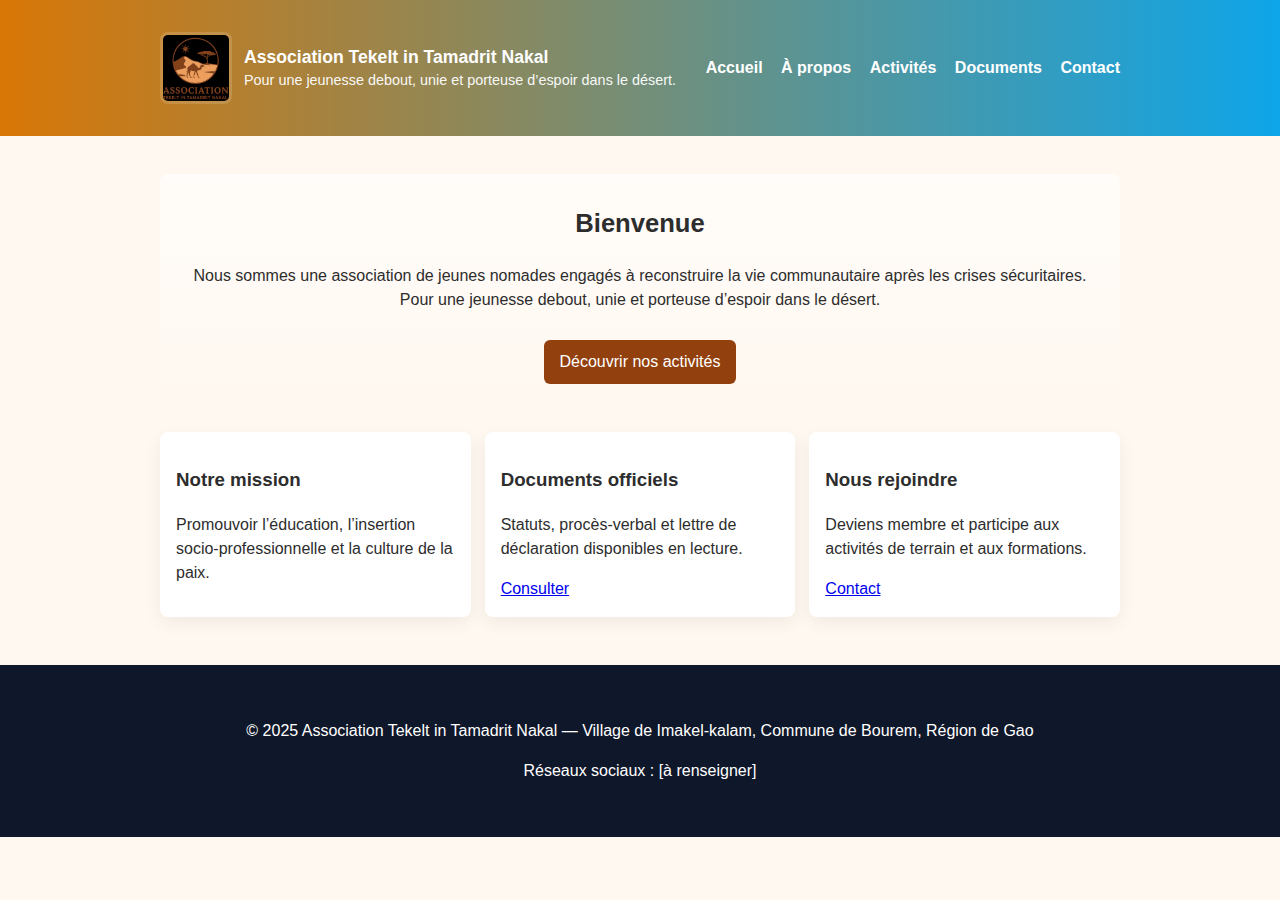
<file: index.html>
<!doctype html>
<html lang="fr">
<head>
<meta charset="utf-8">
<meta name="viewport" content="width=device-width,initial-scale=1">
<title>Association Tekelt in Tamadrit Nakal — Accueil</title>
<link rel="stylesheet" href="assets/css/style.css">
</head>
<body>

<header class="site-header">
  <div class="wrap header-inner">
    <div class="brand">
      <img src="assets/images/logo.jpg" alt="Association Tekelt in Tamadrit Nakal - logo" class="logo">
      <div class="titles">
        <h1>Association Tekelt in Tamadrit Nakal</h1>
        <p class="slogan">Pour une jeunesse debout, unie et porteuse d’espoir dans le désert.</p>
      </div>
    </div>
    <nav class="main-nav">
      <a href="index.html">Accueil</a>
      <a href="about.html">À propos</a>
      <a href="activities.html">Activités</a>
      <a href="documents.html">Documents</a>
      <a href="contact.html">Contact</a>
    </nav>
  </div>
</header>


<main class="wrap main-content">
  <section class="hero">
    <h2>Bienvenue</h2>
    <p>Nous sommes une association de jeunes nomades engagés à reconstruire la vie communautaire après les crises sécuritaires. Pour une jeunesse debout, unie et porteuse d’espoir dans le désert.</p>
    <a class="btn" href="activities.html">Découvrir nos activités</a>
  </section>

  <section class="highlights">
    <div class="card">
      <h3>Notre mission</h3>
      <p>Promouvoir l’éducation, l’insertion socio-professionnelle et la culture de la paix.</p>
    </div>
    <div class="card">
      <h3>Documents officiels</h3>
      <p>Statuts, procès-verbal et lettre de déclaration disponibles en lecture.</p>
      <a href="documents.html" class="link">Consulter</a>
    </div>
    <div class="card">
      <h3>Nous rejoindre</h3>
      <p>Deviens membre et participe aux activités de terrain et aux formations.</p>
      <a href="contact.html" class="link">Contact</a>
    </div>
  </section>
</main>


<footer class="site-footer">
  <div class="wrap">
    <p>© 2025 Association Tekelt in Tamadrit Nakal — Village de Imakel-kalam, Commune de Bourem, Région de Gao</p>
    <p>Réseaux sociaux : [à renseigner]</p>
  </div>
</footer>

<script src="assets/js/script.js"></script>
</body>
</html>
</file>
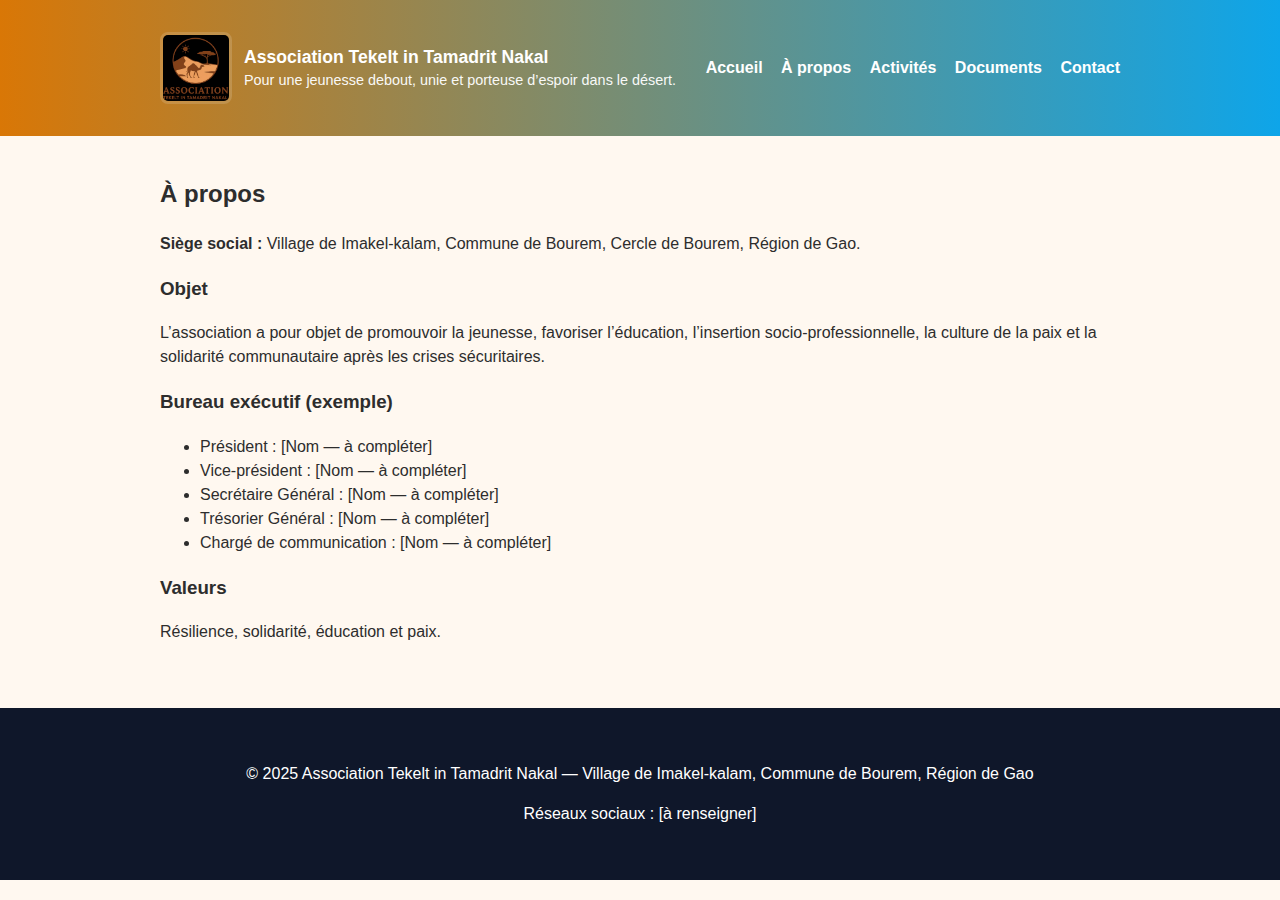
<file: about.html>
<!doctype html>
<html lang="fr">
<head>
<meta charset="utf-8">
<meta name="viewport" content="width=device-width,initial-scale=1">
<title>Association Tekelt in Tamadrit Nakal — À propos</title>
<link rel="stylesheet" href="assets/css/style.css">
</head>
<body>

<header class="site-header">
  <div class="wrap header-inner">
    <div class="brand">
      <img src="assets/images/logo.jpg" alt="Association Tekelt in Tamadrit Nakal - logo" class="logo">
      <div class="titles">
        <h1>Association Tekelt in Tamadrit Nakal</h1>
        <p class="slogan">Pour une jeunesse debout, unie et porteuse d’espoir dans le désert.</p>
      </div>
    </div>
    <nav class="main-nav">
      <a href="index.html">Accueil</a>
      <a href="about.html">À propos</a>
      <a href="activities.html">Activités</a>
      <a href="documents.html">Documents</a>
      <a href="contact.html">Contact</a>
    </nav>
  </div>
</header>


<main class="wrap main-content">
  <h2>À propos</h2>
  <p><strong>Siège social :</strong> Village de Imakel-kalam, Commune de Bourem, Cercle de Bourem, Région de Gao.</p>

  <h3>Objet</h3>
  <p>L’association a pour objet de promouvoir la jeunesse, favoriser l’éducation, l’insertion socio-professionnelle, la culture de la paix et la solidarité communautaire après les crises sécuritaires.</p>

  <h3>Bureau exécutif (exemple)</h3>
  <ul>
    <li>Président : [Nom — à compléter]</li>
    <li>Vice-président : [Nom — à compléter]</li>
    <li>Secrétaire Général : [Nom — à compléter]</li>
    <li>Trésorier Général : [Nom — à compléter]</li>
    <li>Chargé de communication : [Nom — à compléter]</li>
  </ul>

  <h3>Valeurs</h3>
  <p>Résilience, solidarité, éducation et paix.</p>
</main>


<footer class="site-footer">
  <div class="wrap">
    <p>© 2025 Association Tekelt in Tamadrit Nakal — Village de Imakel-kalam, Commune de Bourem, Région de Gao</p>
    <p>Réseaux sociaux : [à renseigner]</p>
  </div>
</footer>

<script src="assets/js/script.js"></script>
</body>
</html>
</file>
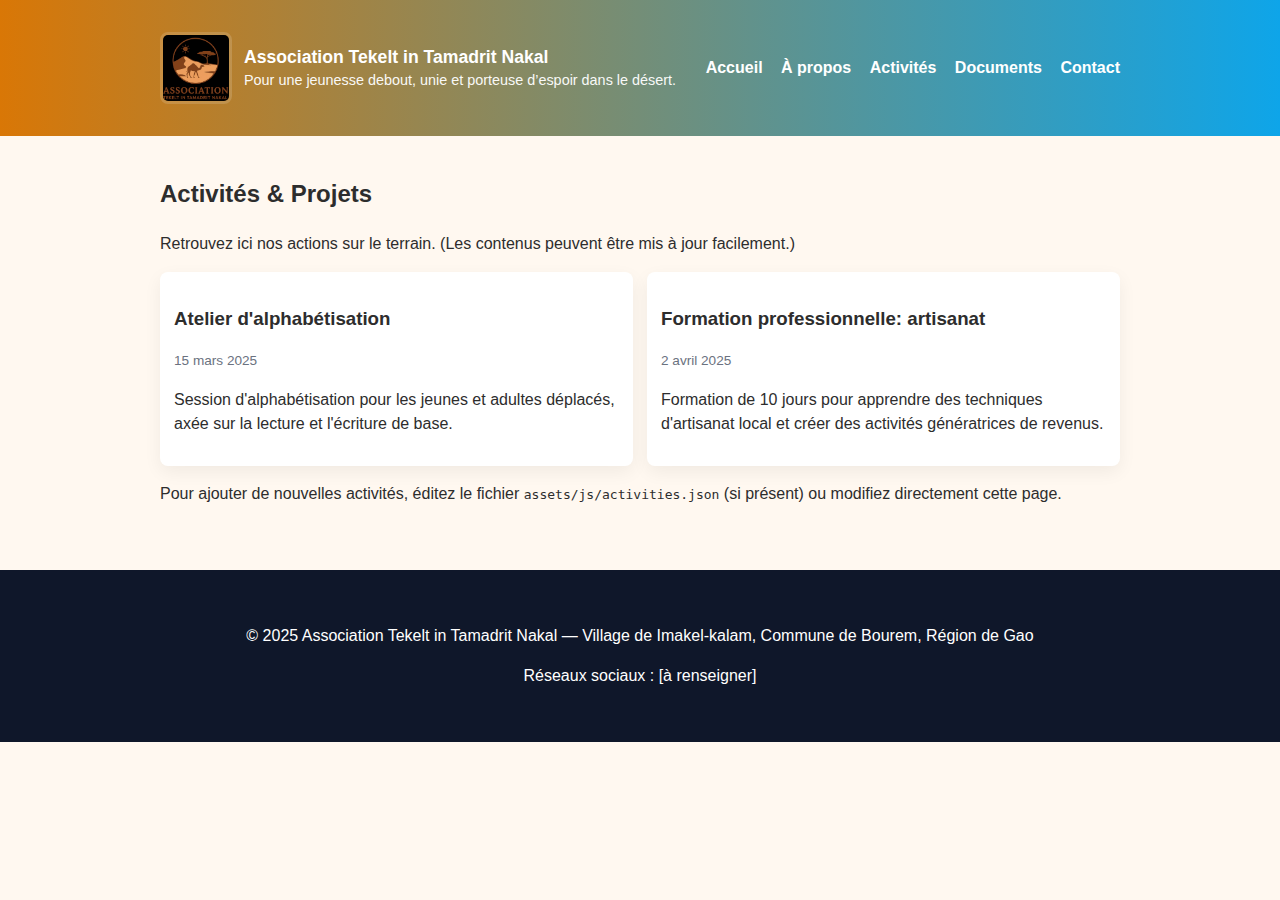
<file: activities.html>
<!doctype html>
<html lang="fr">
<head>
<meta charset="utf-8">
<meta name="viewport" content="width=device-width,initial-scale=1">
<title>Activités — Association Tekelt in Tamadrit Nakal</title>
<link rel="stylesheet" href="assets/css/style.css">
</head>
<body>

<header class="site-header">
  <div class="wrap header-inner">
    <div class="brand">
      <img src="assets/images/logo.jpg" alt="Association Tekelt in Tamadrit Nakal - logo" class="logo">
      <div class="titles">
        <h1>Association Tekelt in Tamadrit Nakal</h1>
        <p class="slogan">Pour une jeunesse debout, unie et porteuse d’espoir dans le désert.</p>
      </div>
    </div>
    <nav class="main-nav">
      <a href="index.html">Accueil</a>
      <a href="about.html">À propos</a>
      <a href="activities.html">Activités</a>
      <a href="documents.html">Documents</a>
      <a href="contact.html">Contact</a>
    </nav>
  </div>
</header>

<main class="wrap main-content">
  <h2>Activités & Projets</h2>
  <p>Retrouvez ici nos actions sur le terrain. (Les contenus peuvent être mis à jour facilement.)</p>

  <div class="activities-grid">
    <article class="activity-card">
      <h3>Atelier d'alphabétisation</h3>
      <time>15 mars 2025</time>
      <p>Session d'alphabétisation pour les jeunes et adultes déplacés, axée sur la lecture et l'écriture de base.</p>
    </article>

    <article class="activity-card">
      <h3>Formation professionnelle: artisanat</h3>
      <time>2 avril 2025</time>
      <p>Formation de 10 jours pour apprendre des techniques d'artisanat local et créer des activités génératrices de revenus.</p>
    </article>
  </div>

  <p class="note">Pour ajouter de nouvelles activités, éditez le fichier <code>assets/js/activities.json</code> (si présent) ou modifiez directement cette page.</p>
</main>


<footer class="site-footer">
  <div class="wrap">
    <p>© 2025 Association Tekelt in Tamadrit Nakal — Village de Imakel-kalam, Commune de Bourem, Région de Gao</p>
    <p>Réseaux sociaux : [à renseigner]</p>
  </div>
</footer>

<script src="assets/js/script.js"></script>
</body>
</html>
</file>
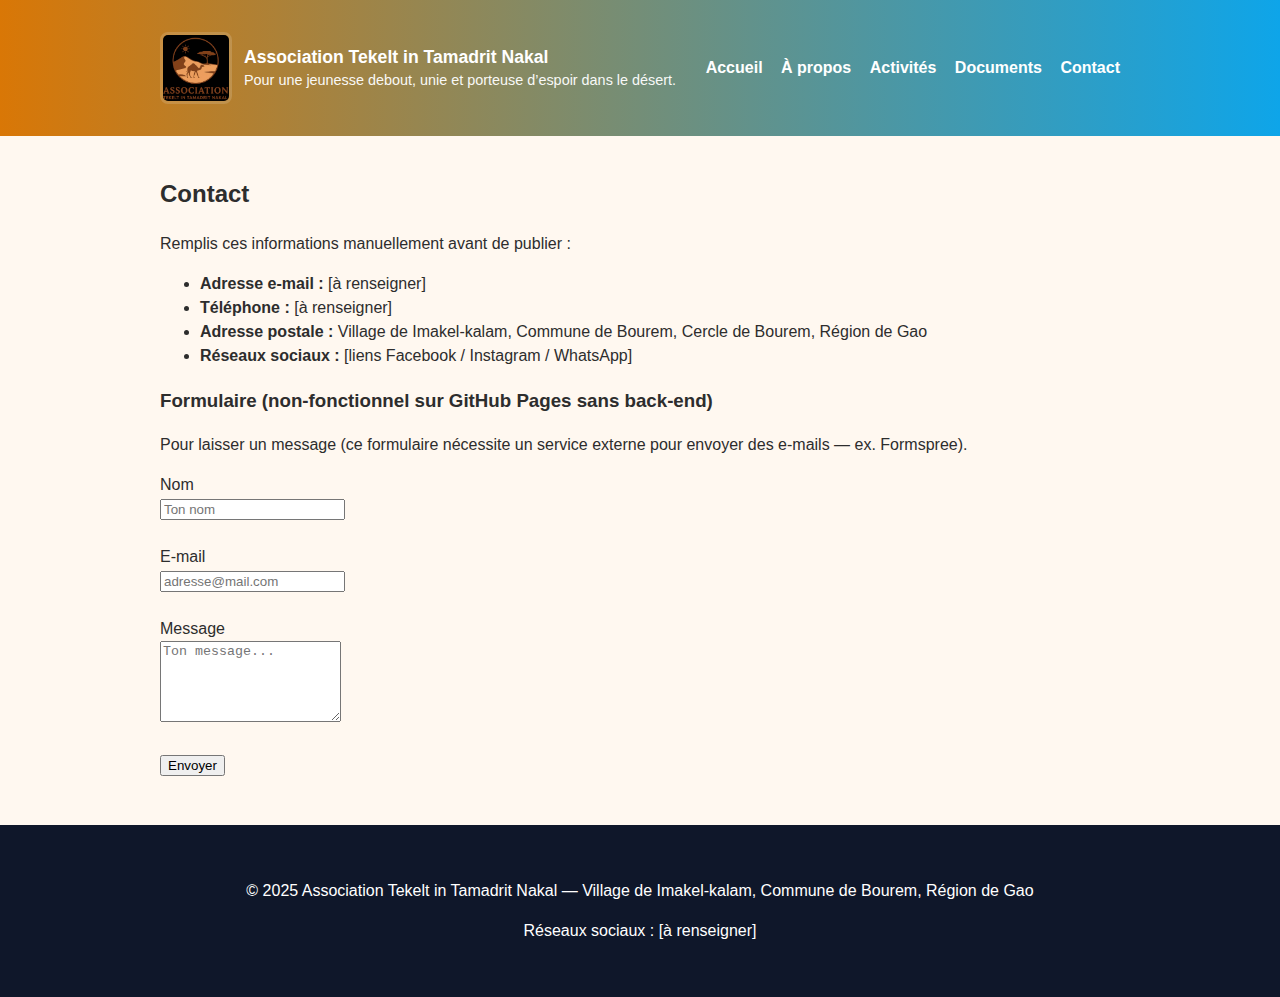
<file: contact.html>
<!doctype html>
<html lang="fr">
<head>
<meta charset="utf-8">
<meta name="viewport" content="width=device-width,initial-scale=1">
<title>Contact — Association Tekelt in Tamadrit Nakal</title>
<link rel="stylesheet" href="assets/css/style.css">
</head>
<body>

<header class="site-header">
  <div class="wrap header-inner">
    <div class="brand">
      <img src="assets/images/logo.jpg" alt="Association Tekelt in Tamadrit Nakal - logo" class="logo">
      <div class="titles">
        <h1>Association Tekelt in Tamadrit Nakal</h1>
        <p class="slogan">Pour une jeunesse debout, unie et porteuse d’espoir dans le désert.</p>
      </div>
    </div>
    <nav class="main-nav">
      <a href="index.html">Accueil</a>
      <a href="about.html">À propos</a>
      <a href="activities.html">Activités</a>
      <a href="documents.html">Documents</a>
      <a href="contact.html">Contact</a>
    </nav>
  </div>
</header>


<main class="wrap main-content">
  <h2>Contact</h2>
  <p>Remplis ces informations manuellement avant de publier :</p>

  <ul>
    <li><strong>Adresse e-mail :</strong> [à renseigner]</li>
    <li><strong>Téléphone :</strong> [à renseigner]</li>
    <li><strong>Adresse postale :</strong> Village de Imakel-kalam, Commune de Bourem, Cercle de Bourem, Région de Gao</li>
    <li><strong>Réseaux sociaux :</strong> [liens Facebook / Instagram / WhatsApp]</li>
  </ul>

  <h3>Formulaire (non-fonctionnel sur GitHub Pages sans back-end)</h3>
  <p>Pour laisser un message (ce formulaire nécessite un service externe pour envoyer des e-mails — ex. Formspree).</p>

  <form>
    <label>Nom<br><input type="text" name="name" placeholder="Ton nom"></label><br><br>
    <label>E-mail<br><input type="email" name="email" placeholder="adresse@mail.com"></label><br><br>
    <label>Message<br><textarea name="message" rows="5" placeholder="Ton message..."></textarea></label><br><br>
    <button type="button" onclick="alert('Formulaire : à configurer avec un service externe.')">Envoyer</button>
  </form>
</main>


<footer class="site-footer">
  <div class="wrap">
    <p>© 2025 Association Tekelt in Tamadrit Nakal — Village de Imakel-kalam, Commune de Bourem, Région de Gao</p>
    <p>Réseaux sociaux : [à renseigner]</p>
  </div>
</footer>

<script src="assets/js/script.js"></script>
</body>
</html>
</file>
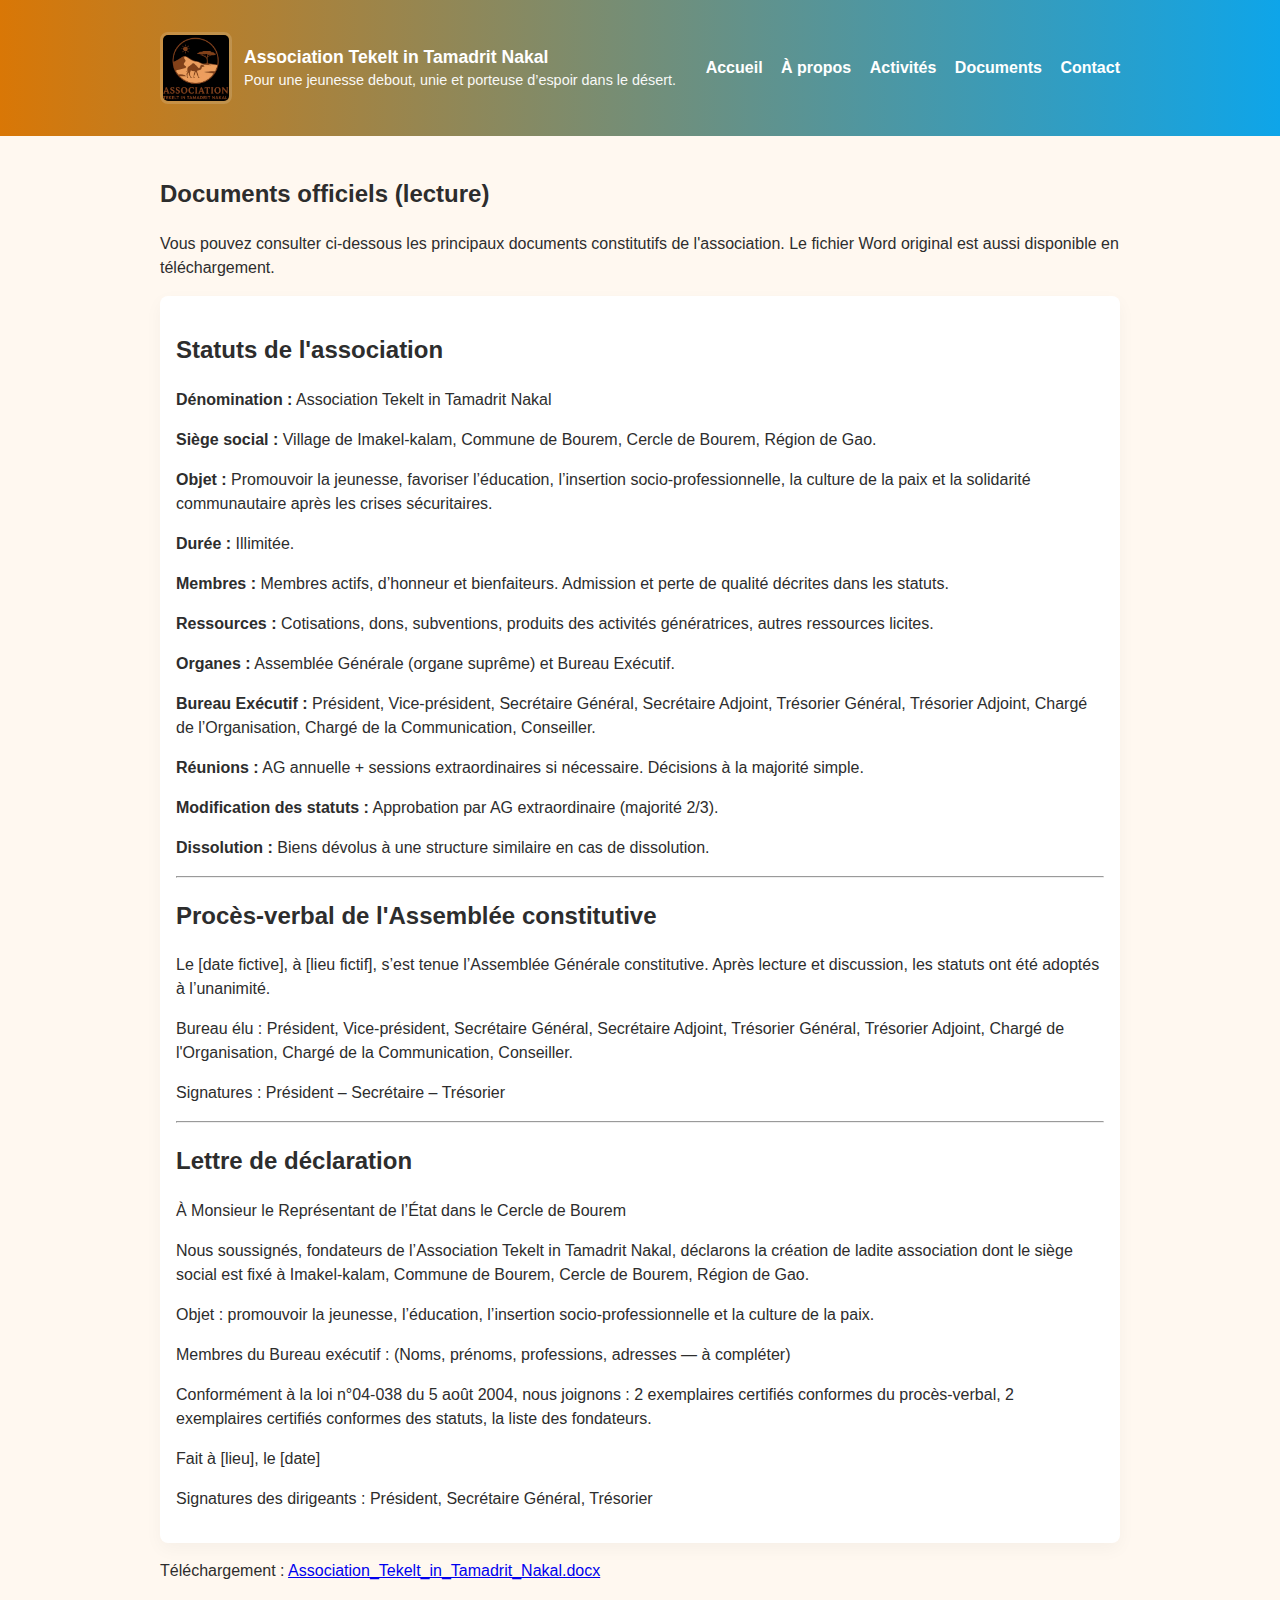
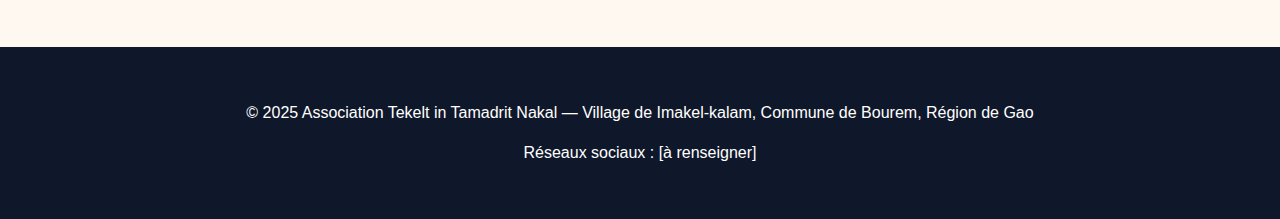
<file: documents.html>
<!doctype html>
<html lang="fr">
<head>
<meta charset="utf-8">
<meta name="viewport" content="width=device-width,initial-scale=1">
<title>Documents — Association Tekelt in Tamadrit Nakal</title>
<link rel="stylesheet" href="assets/css/style.css">
</head>
<body>

<header class="site-header">
  <div class="wrap header-inner">
    <div class="brand">
      <img src="assets/images/logo.jpg" alt="Association Tekelt in Tamadrit Nakal - logo" class="logo">
      <div class="titles">
        <h1>Association Tekelt in Tamadrit Nakal</h1>
        <p class="slogan">Pour une jeunesse debout, unie et porteuse d’espoir dans le désert.</p>
      </div>
    </div>
    <nav class="main-nav">
      <a href="index.html">Accueil</a>
      <a href="about.html">À propos</a>
      <a href="activities.html">Activités</a>
      <a href="documents.html">Documents</a>
      <a href="contact.html">Contact</a>
    </nav>
  </div>
</header>


<main class="wrap main-content documents">
  <h2>Documents officiels (lecture)</h2>
  <p>Vous pouvez consulter ci-dessous les principaux documents constitutifs de l'association. Le fichier Word original est aussi disponible en téléchargement.</p>

  <div class="doc-box">
    
<h2>Statuts de l'association</h2>
<p><strong>Dénomination :</strong> Association Tekelt in Tamadrit Nakal</p>
<p><strong>Siège social :</strong> Village de Imakel-kalam, Commune de Bourem, Cercle de Bourem, Région de Gao.</p>
<p><strong>Objet :</strong> Promouvoir la jeunesse, favoriser l’éducation, l’insertion socio-professionnelle, la culture de la paix et la solidarité communautaire après les crises sécuritaires.</p>
<p><strong>Durée :</strong> Illimitée.</p>
<p><strong>Membres :</strong> Membres actifs, d’honneur et bienfaiteurs. Admission et perte de qualité décrites dans les statuts.</p>
<p><strong>Ressources :</strong> Cotisations, dons, subventions, produits des activités génératrices, autres ressources licites.</p>
<p><strong>Organes :</strong> Assemblée Générale (organe suprême) et Bureau Exécutif.</p>
<p><strong>Bureau Exécutif :</strong> Président, Vice-président, Secrétaire Général, Secrétaire Adjoint, Trésorier Général, Trésorier Adjoint, Chargé de l’Organisation, Chargé de la Communication, Conseiller.</p>
<p><strong>Réunions :</strong> AG annuelle + sessions extraordinaires si nécessaire. Décisions à la majorité simple.</p>
<p><strong>Modification des statuts :</strong> Approbation par AG extraordinaire (majorité 2/3).</p>
<p><strong>Dissolution :</strong> Biens dévolus à une structure similaire en cas de dissolution.</p>
<hr>
<h2>Procès-verbal de l'Assemblée constitutive</h2>
<p>Le [date fictive], à [lieu fictif], s’est tenue l’Assemblée Générale constitutive. Après lecture et discussion, les statuts ont été adoptés à l’unanimité.</p>
<p>Bureau élu : Président, Vice-président, Secrétaire Général, Secrétaire Adjoint, Trésorier Général, Trésorier Adjoint, Chargé de l'Organisation, Chargé de la Communication, Conseiller.</p>
<p>Signatures : Président – Secrétaire – Trésorier</p>
<hr>
<h2>Lettre de déclaration</h2>
<p>À Monsieur le Représentant de l’État dans le Cercle de Bourem</p>
<p>Nous soussignés, fondateurs de l’Association Tekelt in Tamadrit Nakal, déclarons la création de ladite association dont le siège social est fixé à Imakel-kalam, Commune de Bourem, Cercle de Bourem, Région de Gao.</p>
<p>Objet : promouvoir la jeunesse, l’éducation, l’insertion socio-professionnelle et la culture de la paix.</p>
<p>Membres du Bureau exécutif : (Noms, prénoms, professions, adresses — à compléter)</p>
<p>Conformément à la loi n°04-038 du 5 août 2004, nous joignons : 2 exemplaires certifiés conformes du procès-verbal, 2 exemplaires certifiés conformes des statuts, la liste des fondateurs.</p>
<p>Fait à [lieu], le [date]</p>
<p>Signatures des dirigeants : Président, Secrétaire Général, Trésorier</p>

  </div>

  <p>Téléchargement : <a href="docs/Association_Tekelt_in_Tamadrit_Nakal.docx" download>Association_Tekelt_in_Tamadrit_Nakal.docx</a></p>
</main>


<footer class="site-footer">
  <div class="wrap">
    <p>© 2025 Association Tekelt in Tamadrit Nakal — Village de Imakel-kalam, Commune de Bourem, Région de Gao</p>
    <p>Réseaux sociaux : [à renseigner]</p>
  </div>
</footer>

<script src="assets/js/script.js"></script>
</body>
</html>
</file>
<file: assets/css/style.css>
/* style.css - simple, jeune et coloré */
:root{
  --bg: #fff8f0;
  --accent: #d97706; /* ocre */
  --accent-dark: #92400e;
  --blue: #0ea5e9;
  --text: #2d2d2d;
  --muted: #6b7280;
}

*{box-sizing:border-box}
body{font-family: 'Segoe UI', Roboto, Arial, sans-serif; margin:0; background:var(--bg); color:var(--text); line-height:1.5}
.wrap{max-width:1000px; margin:0 auto; padding:20px}

.site-header{background:linear-gradient(90deg,var(--accent),var(--blue)); color:white; padding:12px 0}
.header-inner{display:flex; align-items:center; justify-content:space-between}
.brand{display:flex; gap:12px; align-items:center}
.logo{width:72px; height:72px; object-fit:cover; border-radius:8px; border:3px solid rgba(255,255,255,0.15)}
.titles h1{margin:0; font-size:1.1rem}
.slogan{margin:0; font-size:0.9rem; opacity:0.95}

.main-nav a{color:white; margin-left:14px; text-decoration:none; font-weight:600}
.main-nav a:hover{text-decoration:underline; opacity:0.95}

.hero{background:linear-gradient(180deg, rgba(255,255,255,0.6), transparent); padding:30px; border-radius:8px; margin-top:18px; text-align:center}
.hero h2{margin-top:0; font-size:1.6rem}
.btn{display:inline-block; margin-top:12px; background:var(--accent-dark); color:white; padding:10px 16px; border-radius:6px; text-decoration:none}
.btn:hover{transform:translateY(-2px)}

.highlights{display:grid; grid-template-columns:repeat(auto-fit,minmax(220px,1fr)); gap:14px; margin-top:18px}
.card{background:white; padding:16px; border-radius:8px; box-shadow:0 6px 18px rgba(0,0,0,0.06)}

.activities-grid{display:grid; grid-template-columns:repeat(auto-fit,minmax(250px,1fr)); gap:14px; margin-top:12px}
.activity-card{background:white; padding:14px; border-radius:8px; box-shadow:0 6px 18px rgba(0,0,0,0.06)}
.activity-card time{display:block; font-size:0.85rem; color:var(--muted)}

.documents .doc-box{background:white; padding:16px; border-radius:8px; box-shadow:0 6px 18px rgba(0,0,0,0.04); margin-top:12px}

.site-footer{background:#0f172a; color:white; padding:18px; margin-top:28px; text-align:center}
.site-footer a{color:lightblue}

@media (max-width:700px){
  .header-inner{flex-direction:column; gap:12px; align-items:flex-start}
  .main-nav{display:flex; gap:8px; flex-wrap:wrap}
  .logo{width:60px; height:60px}
}
</file>
